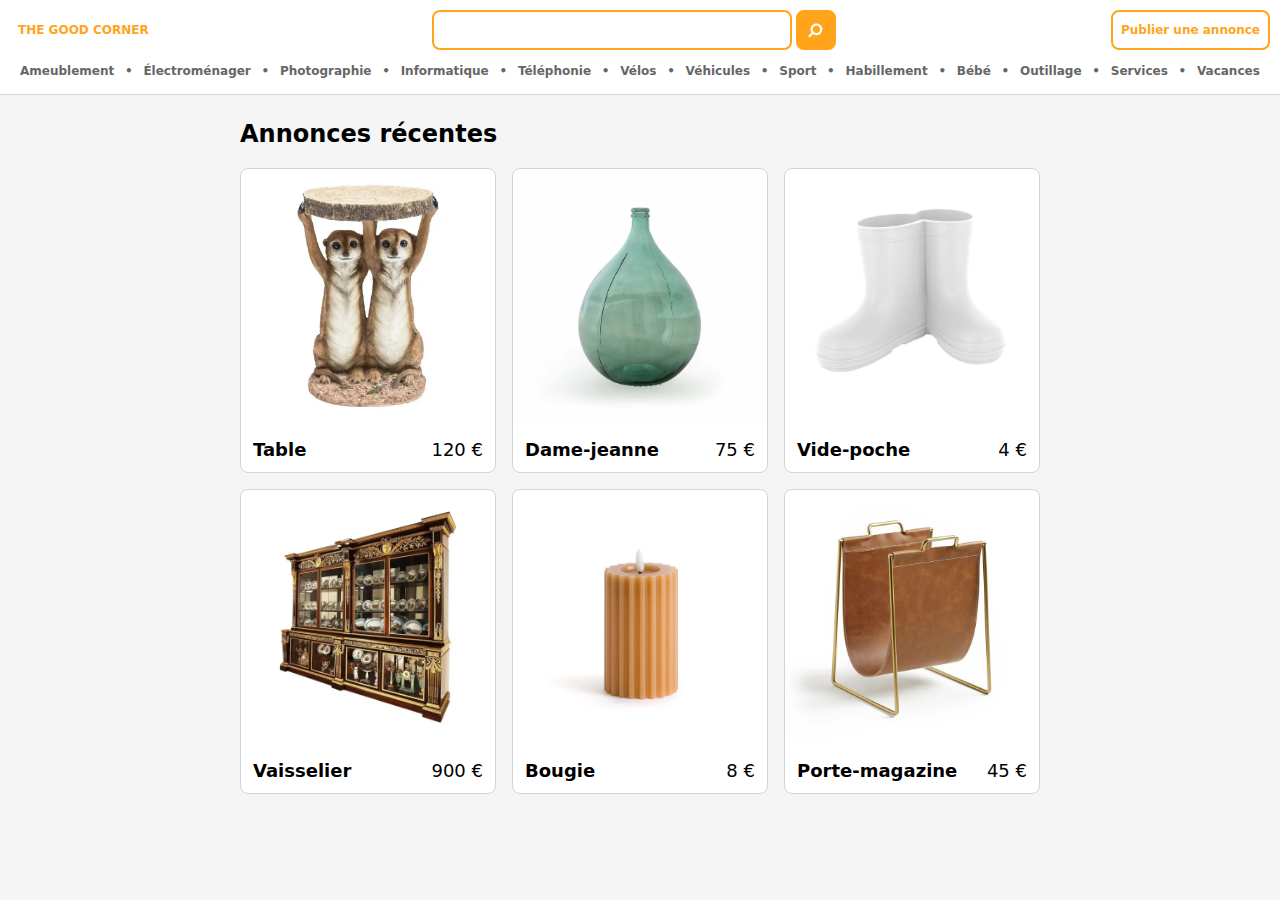
<file: index.html>
<!DOCTYPE html>
<html lang="fr">
  <head>
    <meta charset="UTF-8" />
    <meta name="viewport" content="width=device-width, initial-scale=1.0" />
    <title>The Good Corner</title>
    <link rel="stylesheet" href="/styles.css" />
  </head>
  <body>
    <header class="header">
      <div class="main-menu">
        <h1>
          <a href="/" class="button logo link-button"
            ><span class="mobile-short-label">TGC</span
            ><span class="desktop-long-label">THE GOOD CORNER</span></a
          >
        </h1>
        <form class="text-field-with-button">
          <input class="text-field main-search-field" type="search" />
          <button class="button button-primary">
            <svg
              aria-hidden="true"
              width="16"
              height="16"
              xmlns="http://www.w3.org/2000/svg"
              viewBox="-50 -50 530 550"
              style="transform: scale(-1, 1); fill: currentColor"
              xml:space="preserve"
              class="styled__BaseIcon-sc-1jsm4qr-0 llmHhT"
            >
              <path
                d="m464.524 412.846-97.929-97.925c23.6-34.068 35.406-72.047 35.406-113.917 0-27.218-5.284-53.249-15.852-78.087-10.561-24.842-24.838-46.254-42.825-64.241-17.987-17.987-39.396-32.264-64.233-42.826C254.246 5.285 228.217.003 200.999.003c-27.216 0-53.247 5.282-78.085 15.847C98.072 26.412 76.66 40.689 58.673 58.676c-17.989 17.987-32.264 39.403-42.827 64.241C5.282 147.758 0 173.786 0 201.004c0 27.216 5.282 53.238 15.846 78.083 10.562 24.838 24.838 46.247 42.827 64.234 17.987 17.993 39.403 32.264 64.241 42.832 24.841 10.563 50.869 15.844 78.085 15.844 41.879 0 79.852-11.807 113.922-35.405l97.929 97.641c6.852 7.231 15.406 10.849 25.693 10.849 9.897 0 18.467-3.617 25.694-10.849 7.23-7.23 10.848-15.796 10.848-25.693.003-10.082-3.518-18.651-10.561-25.694zM291.363 291.358c-25.029 25.033-55.148 37.549-90.364 37.549-35.21 0-65.329-12.519-90.36-37.549-25.031-25.029-37.546-55.144-37.546-90.36 0-35.21 12.518-65.334 37.546-90.36 25.026-25.032 55.15-37.546 90.36-37.546 35.212 0 65.331 12.519 90.364 37.546 25.033 25.026 37.548 55.15 37.548 90.36 0 35.216-12.519 65.331-37.548 90.36z"
              ></path>
            </svg>
          </button>
        </form>
        <a href="/post-ad" class="button link-button"
          ><span class="mobile-short-label">Publier</span
          ><span class="desktop-long-label">Publier une annonce</span></a
        >
      </div>
      <nav class="categories-navigation">
        <a href="" class="category-navigation-link">Ameublement</a> •
        <a href="" class="category-navigation-link">Électroménager</a> •
        <a href="" class="category-navigation-link">Photographie</a> •
        <a href="" class="category-navigation-link">Informatique</a> •
        <a href="" class="category-navigation-link">Téléphonie </a> •
        <a href="" class="category-navigation-link">Vélos</a> •
        <a href="" class="category-navigation-link">Véhicules</a> •
        <a href="" class="category-navigation-link">Sport</a> •
        <a href="" class="category-navigation-link">Habillement</a> •
        <a href="" class="category-navigation-link">Bébé</a> •
        <a href="" class="category-navigation-link">Outillage</a> •
        <a href="" class="category-navigation-link">Services </a> •
        <a href="" class="category-navigation-link">Vacances</a>
      </nav>
    </header>
    <main class="main-content">
      <h2>Annonces récentes</h2>
      <section class="recent-ads">
        <div class="ad-card-container">
          <a class="ad-card-link" href="/ads/table">
            <img class="ad-card-image" src="/images/table.webp" />
            <div class="ad-card-text">
              <div class="ad-card-title">Table</div>
              <div class="ad-card-price">120 €</div>
            </div>
          </a>
        </div>
        <div class="ad-card-container">
          <a class="ad-card-link" href="/ads/dame-jeanne">
            <img class="ad-card-image" src="/images/dame-jeanne.webp" />
            <div class="ad-card-text">
              <div class="ad-card-title">Dame-jeanne</div>
              <div class="ad-card-price">75 €</div>
            </div>
          </a>
        </div>
        <div class="ad-card-container">
          <a class="ad-card-link" href="/ads/vide-poche">
            <img class="ad-card-image" src="/images/vide-poche.webp" />
            <div class="ad-card-text">
              <div class="ad-card-title">Vide-poche</div>
              <div class="ad-card-price">4 €</div>
            </div>
          </a>
        </div>
        <div class="ad-card-container">
          <a class="ad-card-link" href="/ads/vaisselier">
            <img class="ad-card-image" src="/images/vaisselier.webp" />
            <div class="ad-card-text">
              <div class="ad-card-title">Vaisselier</div>
              <div class="ad-card-price">900 €</div>
            </div>
          </a>
        </div>
        <div class="ad-card-container">
          <a class="ad-card-link" href="/ads/bougie">
            <img class="ad-card-image" src="/images/bougie.webp" />
            <div class="ad-card-text">
              <div class="ad-card-title">Bougie</div>
              <div class="ad-card-price">8 €</div>
            </div>
          </a>
        </div>
        <div class="ad-card-container">
          <a class="ad-card-link" href="/ads/porte-magazine">
            <img class="ad-card-image" src="/images/porte-magazine.webp" />
            <div class="ad-card-text">
              <div class="ad-card-title">Porte-magazine</div>
              <div class="ad-card-price">45 €</div>
            </div>
          </a>
        </div>
      </section>
    </main>
  </body>
</html>
</file>
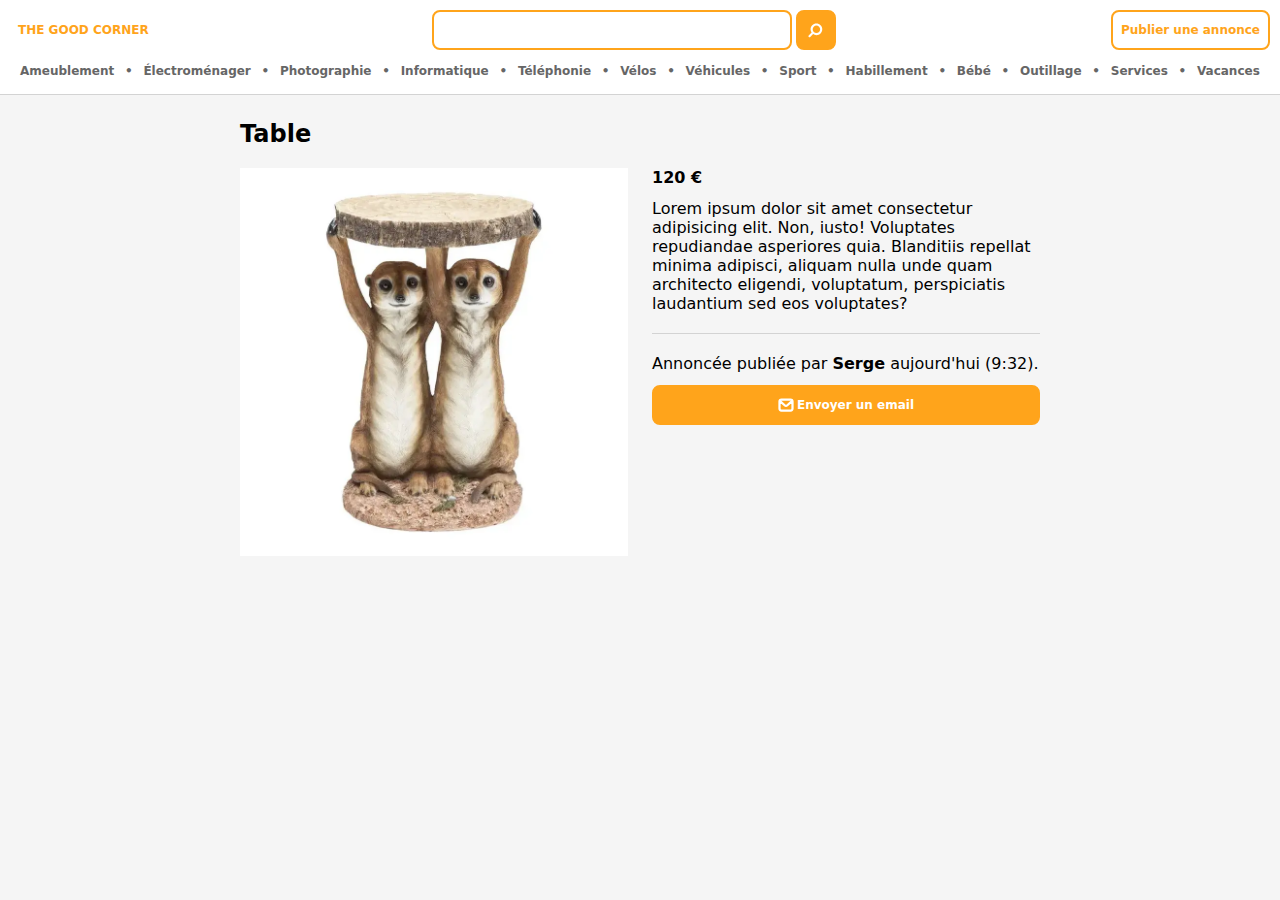
<file: ads/table.html>
<!DOCTYPE html>
<html lang="fr">
  <head>
    <meta charset="UTF-8" />
    <meta name="viewport" content="width=device-width, initial-scale=1.0" />
    <title>The Good Corner</title>
    <link rel="stylesheet" href="/styles.css" />
  </head>
  <body>
    <header class="header">
      <div class="main-menu">
        <h1>
          <a href="/" class="button logo link-button"
            ><span class="mobile-short-label">TGC</span
            ><span class="desktop-long-label">THE GOOD CORNER</span></a
          >
        </h1>
        <form class="text-field-with-button">
          <input class="text-field main-search-field" type="search" />
          <button class="button button-primary">
            <svg
              aria-hidden="true"
              width="16"
              height="16"
              xmlns="http://www.w3.org/2000/svg"
              viewBox="-50 -50 530 550"
              style="transform: scale(-1, 1); fill: currentColor"
              xml:space="preserve"
              class="styled__BaseIcon-sc-1jsm4qr-0 llmHhT"
            >
              <path
                d="m464.524 412.846-97.929-97.925c23.6-34.068 35.406-72.047 35.406-113.917 0-27.218-5.284-53.249-15.852-78.087-10.561-24.842-24.838-46.254-42.825-64.241-17.987-17.987-39.396-32.264-64.233-42.826C254.246 5.285 228.217.003 200.999.003c-27.216 0-53.247 5.282-78.085 15.847C98.072 26.412 76.66 40.689 58.673 58.676c-17.989 17.987-32.264 39.403-42.827 64.241C5.282 147.758 0 173.786 0 201.004c0 27.216 5.282 53.238 15.846 78.083 10.562 24.838 24.838 46.247 42.827 64.234 17.987 17.993 39.403 32.264 64.241 42.832 24.841 10.563 50.869 15.844 78.085 15.844 41.879 0 79.852-11.807 113.922-35.405l97.929 97.641c6.852 7.231 15.406 10.849 25.693 10.849 9.897 0 18.467-3.617 25.694-10.849 7.23-7.23 10.848-15.796 10.848-25.693.003-10.082-3.518-18.651-10.561-25.694zM291.363 291.358c-25.029 25.033-55.148 37.549-90.364 37.549-35.21 0-65.329-12.519-90.36-37.549-25.031-25.029-37.546-55.144-37.546-90.36 0-35.21 12.518-65.334 37.546-90.36 25.026-25.032 55.15-37.546 90.36-37.546 35.212 0 65.331 12.519 90.364 37.546 25.033 25.026 37.548 55.15 37.548 90.36 0 35.216-12.519 65.331-37.548 90.36z"
              ></path>
            </svg>
          </button>
        </form>
        <a href="/post-ad" class="button link-button"
          ><span class="mobile-short-label">Publier</span
          ><span class="desktop-long-label">Publier une annonce</span></a
        >
      </div>
      <nav class="categories-navigation">
        <a href="" class="category-navigation-link">Ameublement</a> •
        <a href="" class="category-navigation-link">Électroménager</a> •
        <a href="" class="category-navigation-link">Photographie</a> •
        <a href="" class="category-navigation-link">Informatique</a> •
        <a href="" class="category-navigation-link">Téléphonie </a> •
        <a href="" class="category-navigation-link">Vélos</a> •
        <a href="" class="category-navigation-link">Véhicules</a> •
        <a href="" class="category-navigation-link">Sport</a> •
        <a href="" class="category-navigation-link">Habillement</a> •
        <a href="" class="category-navigation-link">Bébé</a> •
        <a href="" class="category-navigation-link">Outillage</a> •
        <a href="" class="category-navigation-link">Services </a> •
        <a href="" class="category-navigation-link">Vacances</a>
      </nav>
    </header>
    <main class="main-content">
      <h2 class="ad-details-title">Table</h2>
      <section class="ad-details">
        <div class="ad-details-image-container">
          <img class="ad-details-image" src="/images/table.webp" />
        </div>
        <div class="ad-details-info">
          <div class="ad-details-price">120 €</div>
          <div class="ad-details-description">
            Lorem ipsum dolor sit amet consectetur adipisicing elit. Non, iusto!
            Voluptates repudiandae asperiores quia. Blanditiis repellat minima
            adipisci, aliquam nulla unde quam architecto eligendi, voluptatum,
            perspiciatis laudantium sed eos voluptates?
          </div>
          <hr class="separator" />
          <div class="ad-details-owner">
            Annoncée publiée par <b>Serge</b> aujourd'hui (9:32).
          </div>
          <a
            href="mailto:serge@serge.com"
            class="button button-primary link-button"
            ><svg
              aria-hidden="true"
              width="16"
              height="16"
              viewBox="0 0 32 32"
              xmlns="http://www.w3.org/2000/svg"
              class="styled__BaseIcon-sc-1jsm4qr-0 llmHhT"
              style="stroke: currentcolor; stroke-width: 2.5; fill: none"
            >
              <path
                d="M25 4H7a5 5 0 0 0-5 5v14a5 5 0 0 0 5 5h18a5 5 0 0 0 5-5V9a5 5 0 0 0-5-5ZM7 6h18a3 3 0 0 1 2.4 1.22s0 0-.08 0L18 15.79a3 3 0 0 1-4.06 0L4.68 7.26H4.6A3 3 0 0 1 7 6Zm18 20H7a3 3 0 0 1-3-3V9.36l8.62 7.9a5 5 0 0 0 6.76 0L28 9.36V23a3 3 0 0 1-3 3Z"
              ></path>
            </svg>
            Envoyer un email</a
          >
        </div>
      </section>
    </main>
  </body>
</html>
</file>
<file: styles.css>
* {
  box-sizing: border-box;
}

body {
  margin: 0;
  font-family: system-ui, -apple-system, BlinkMacSystemFont, "Segoe UI", Roboto,
    Oxygen, Ubuntu, Cantarell, "Open Sans", "Helvetica Neue", sans-serif;
  background-color: #f5f5f5;
}

h1 {
  margin: 0;
}

.header {
  position: fixed;
  top: 0;
  left: 0;
  right: 0;
  border-bottom: 1px solid lightgray;
  padding: 10px;
  background-color: white;
}

.main-menu {
  display: flex;
  justify-content: space-between;
  align-items: center;
  gap: 10px;
  color: #ffa41b;
}

.categories-navigation {
  font-size: 12px;
  font-weight: bold;
  color: #666;
  padding: 16px 10px 6px;
  white-space: nowrap;
  overflow-x: scroll;
}

.category-navigation-link {
  text-decoration: unset;
  color: inherit;
}

.button {
  min-width: 40px;
  height: 40px;
  padding: 8px;
  border-radius: 8px;
  border: 2px solid #ffa41b;
  display: flex;
  justify-content: center;
  align-items: center;
  gap: 3px;
  font-size: 12px;
  font-weight: bold;
  color: #ffa41b;
  background-color: white;
  cursor: pointer;
}

.logo {
  border: none;
}

.button-primary {
  background-color: #ffa41b;
  color: white;
}

.text-field-with-button {
  display: flex;
  flex-grow: 1;
  justify-content: center;
  gap: 4px;
}

.main-search-field {
  width: 100%;
  min-width: 120px;
  max-width: 360px;
  flex-grow: 1;
}

.text-field {
  height: 40px;
  background-color: white;
  padding: 8px;
  border: 2px solid #ffa41b;
  border-radius: 8px;
  font-size: 12px;
  font-family: inherit;
}

.link-button {
  text-decoration: none;
}

.desktop-long-label {
  display: none;
}

.main-content {
  max-width: 832px;
  padding: 0 16px;
  margin: 120px auto 48px;
}

.recent-ads {
  display: grid;
  grid-template-columns: repeat(auto-fit, minmax(200px, 1fr));
  gap: 16px;
}

.ad-card-container {
  border-radius: 8px;
  border: 1px solid lightgray;
  color: inherit;
  background-color: white;
}

.ad-card-link {
  text-decoration: inherit;
  color: inherit;
}

.ad-card-image {
  width: 100%;
  border-radius: 8px;
}

.ad-card-text {
  padding: 12px;
  font-size: 18px;
  display: flex;
  justify-content: space-between;
}

.ad-card-title {
  font-weight: bold;
}

.ad-details-image-container {
  margin-inline-start: -24px;
  margin-inline-end: -24px;
}

.ad-details-image {
  width: 100%;
}

.ad-details {
  display: grid;
  gap: 24px;
}

@media screen and (min-width: 720px) {
  .mobile-short-label {
    display: none;
  }
  .desktop-long-label {
    display: initial;
  }

  .categories-navigation {
    padding-top: 14px;
    display: flex;
    justify-content: space-between;
  }

  .ad-details-image-container {
    margin-inline-start: unset;
    margin-inline-end: unset;
  }

  .ad-details {
    grid-template-columns: 1fr 388px;
  }
}

.ad-details-info {
  display: grid;
  gap: 12px;
  align-content: baseline;
}

.ad-details-price {
  font-weight: bold;
}

.separator {
  width: 100%;
  height: 1px;
  background-color: lightgray;
  border: none;
}
</file>
